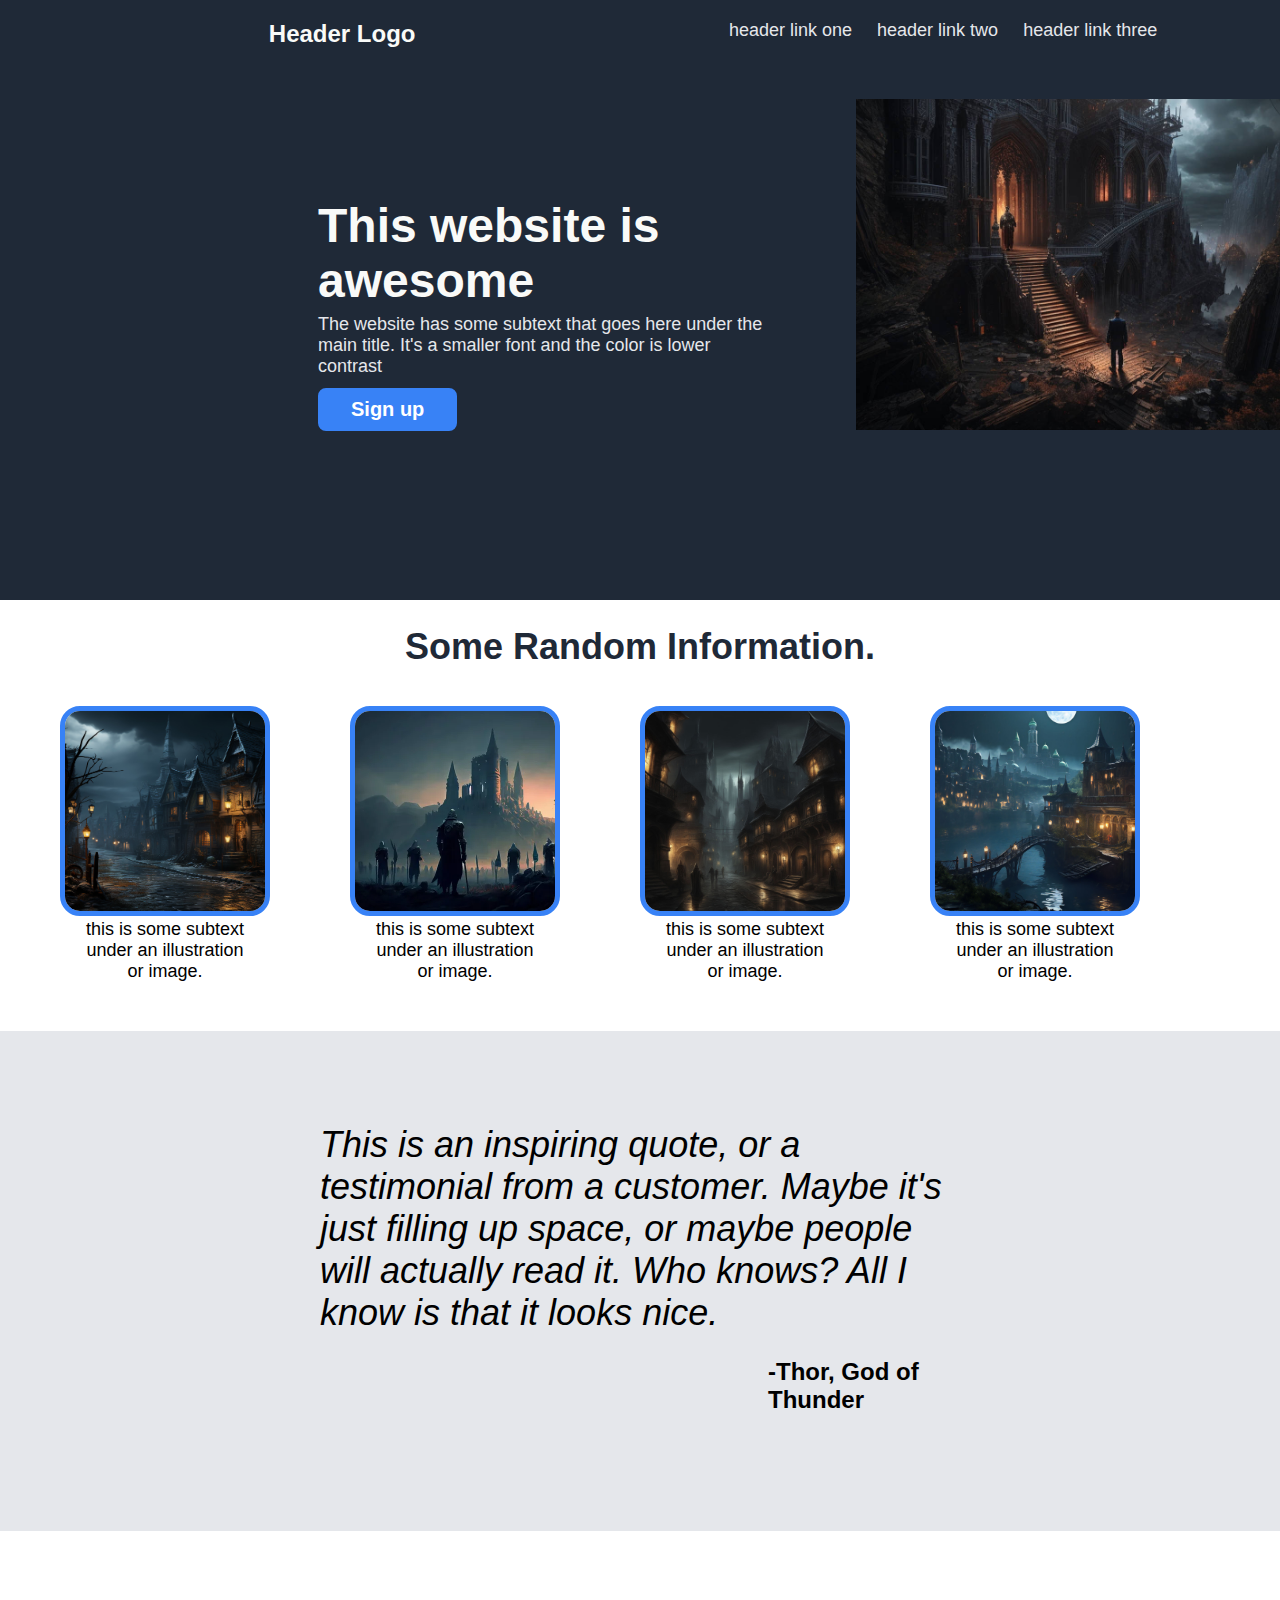
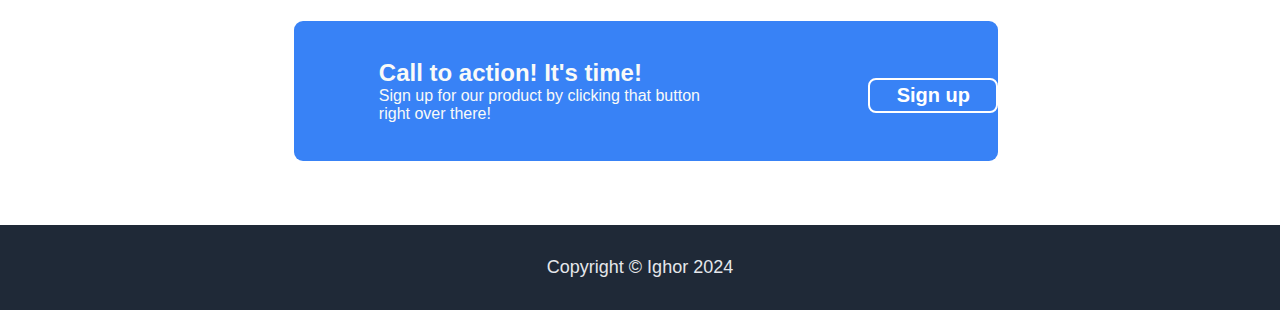
<file: index.html>
<!DOCTYPE html>
<html lang="en">
<head>
    <meta charset="UTF-8">
    <meta name="viewport" content="width=device-width, initial-scale=1.0">
    <title>Document</title>
    <link rel="stylesheet" href="./styles.css">
</head>
<body>
    <div class="header">
            <div class="logolinks">
        <div class="logo">Header Logo</div>
        <div class="links">
            <div class="h1">header link one</div>
            <div class="h1">header link two</div>
            <div class="h1">header link three</div>
            
        </div>
    </div> <!--LogoLinks-->
        <div class="them">
            <div class="this">
        <div class="awesome">This website is<br> awesome</div>
        <div class="sub">The website has some subtext that goes here under the<br> main title. It's a smaller font and the color is lower<br> contrast</div>
        <div class="buttons"><button class="signup">Sign up</button></div></div> <!--this-->
        <div class="image"><img src="./images/dark_fantasy_place_by_emilianoai_dg5ppdm-pre.jpg"></div>
        </div> <!--them-->
    </div>
    <div class="random">Some Random Information.</div>
    <div class="images">
        <div class="im1"><img src="./images/1.jpg">
        <div class="text">this is some subtext under an illustration <br> or image.</div></div>
        <div class="im2"><img src="./images/2.jpg">
        <div class="text">this is some subtext under an illustration <br> or image.</div></div>
        <div class="im3"><img src="./images/3.jpeg">
        <div class="text">this is some subtext under an illustration <br> or image.</div></div>
        <div class="im4"><img src="./images/4.jpg">
        <div class="text">this is some subtext under an illustration <br> or image.</div></div>
    </div> <!--images-->
    <div class="quote">
        <div class="text2">This is an inspiring quote, or a testimonial from a customer. Maybe it's just filling up space, or maybe people will actually read it. Who knows? All I know is that it looks nice.
            <p>-Thor, God of Thunder</p></div></div>
    <div class="almost">
        <div class="bg">
            <div class="text3">Call to action! It's time!
                <div class="text4">Sign up for our product by clicking that button right over there!</div></div>
                    <div class="lasting"><button class="lil">Sign up</button></div></div>
            </div>
    <div class="lastbg">Copyright © Ighor 2024</div>        
</html>
</file>
<file: styles.css>
body{
    font-family: -apple-system, BlinkMacSystemFont, 'Segoe UI', Roboto, Oxygen, Ubuntu, Cantarell, 'Open Sans', 'Helvetica Neue', sans-serif;
    margin:0;
    padding:0;
    flex-wrap: nowrap;
    box-sizing: border-box;

}



.header {
    display: flex;
    font-size:60px;
    background-color: #1F2937;
    height: 600px;
    width:100%;
    padding:0;
    align-content: space-between;
    flex-direction: column;
    flex-wrap: nowrap;
    
}

.awesome
{
    display:flex;
    font-size: 48px;
    color:#F9FAF8; 
    flex-direction: column;
    margin-left:21%; 
    margin-top:150px;
    font-weight: bolder;
    max-width: 100%;
    width:100%;
}

.logolinks

{
    display:flex;
    flex-direction: row;
    margin-left:21%; 
    flex-wrap: nowrap;
    
     
}


.logo {
    /* Add styles as needed */
    font-size:24px;
    color: #F9FAF8;
    font-weight: bolder;
    margin-bottom: auto;
    margin-top:20px;
    margin-right:31%;
    flex-wrap: nowrap;
    
    
}


.links {
    display: flex;
    gap:25px;
    vertical-align: center;
    color: #E5E7EB;
    font-size:18px;
    margin-bottom: auto;
    margin-top:20px;
    flex-wrap: nowrap;
}

.sub
{   DISPLAY:flex;
    font-size: 18px;
    color:#E5E7EB;
    flex-wrap: wrap;
    height:fit-content;
    width:fit-content;
    margin-left:21%; 
    width:600px;
    margin-top:1%;
}

.buttons
{
    display:flex;
    margin-left:21%; 
    margin-top:1%;
    
    
}

.signup
{

    background:#3882F6;
    border-radius:8px;
    border: 20px solid #3882F6;
    font-size: 20px;
    color:white;
    font-weight: bolder;
    text-justify: end;
    padding:0px;
    justify-content: center;
    border-width: 10px;
    border-right-width: 33px;
    border-left-width:33px;
    margin-top:1%;


}

.image{
    
    display: flex;
    flex-direction: row;
    max-width:60%;
    max-height:60%;
    margin-top:4%;
    width:500px;
    height:500px;
    margin-right:70%;
    

}

.them
{
    display:flex;
    justify-content: space-between;
}
.this
{
    margin-left:15%;
    margin-right: 5%;
}

.random
{
    display:flex;
    justify-content: center;
    margin-top:2%;
    font-size: 36px;
    font-weight: bolder;
    color:#1F2937;
    margin-bottom:3%;
}

.images {
    display: flex;
    justify-content: center;
    border-color:#3882F6;
    border-image: fill;
    margin-bottom:9%;
    
}

.images > div {
    width: 200px; /* Set a fixed width for the container */
    height: 200px; /* Set a fixed height for the container */
    margin-right: 80px; /* gap between images */
    border: 5px solid #3882F6;
    border-radius: 20px;
}


.images img {
    width: 100%; /* Ensure images fill their containers */
    height: 100%; /* Ensure images fill their containers */
    object-fit: cover; /* Maintain aspect ratio */
    border-radius:15px;
}

.text {
    margin-top:2%;
    font-size: 18px;
    text-align: center;
    
}

.quote
{
    display:flex;
    background-color: #E5E7EB;
    justify-content: center;
    align-items: center;
    height:500px;
    margin-bottom:7%;
}

.text2
{
    font-size: 36px;
    align-items: center;
    margin-left: 25%;
    margin-right:25%;
    font-style: italic;
    font-weight: lighter;
}

p{
    font-size:24px;
    margin-left:70%;
    font-style: normal;
    font-weight: 900;
}

.logo i {
    font-size: 80px; /* Adjust the size as needed */
    margin-right:40px;
   
}

.bg{
    display:flex;
    background-color:#3882F6;
    background-position:center;
    background-size: 50% 50%;
    background-repeat: no-repeat;
    margin-bottom:5%;
    width:55%;
    margin-left:23%;
    height:140px;
    border-radius: 9px;
}

.text3
{
    display:flex;
    color:#F9FAF8;
    font-size: 24px;
    font-weight: bolder;
    margin-right:20%;
    margin-left:12%;
    flex-direction:column;
    justify-content:center;
}

.text4
{
    display:flex;
    font-size:16px;
    font-weight: lighter;
    justify-content:center;
    
}

.lil

{
    background:#3882F6;
    border-radius:8px;
    border: 2px solid #ffffff;
    font-size: 20px;
    color:white;
    margin-top:44%;
    margin-right:30%;
    min-width:130px;
    min-height:35px;
    width:130px;
    height:35px;
    font-weight: bold;
    

}

.almost
{
    display:flex;
}

.lastbg
{
    display:flex;
    justify-content: center;
    background-color:#1F2937;
    font-size: 18px;
    color:#E5E7EB;
    height:85px;
    text-align: center;
    flex-direction: column;
    font-weight: normal;
}
</file>
